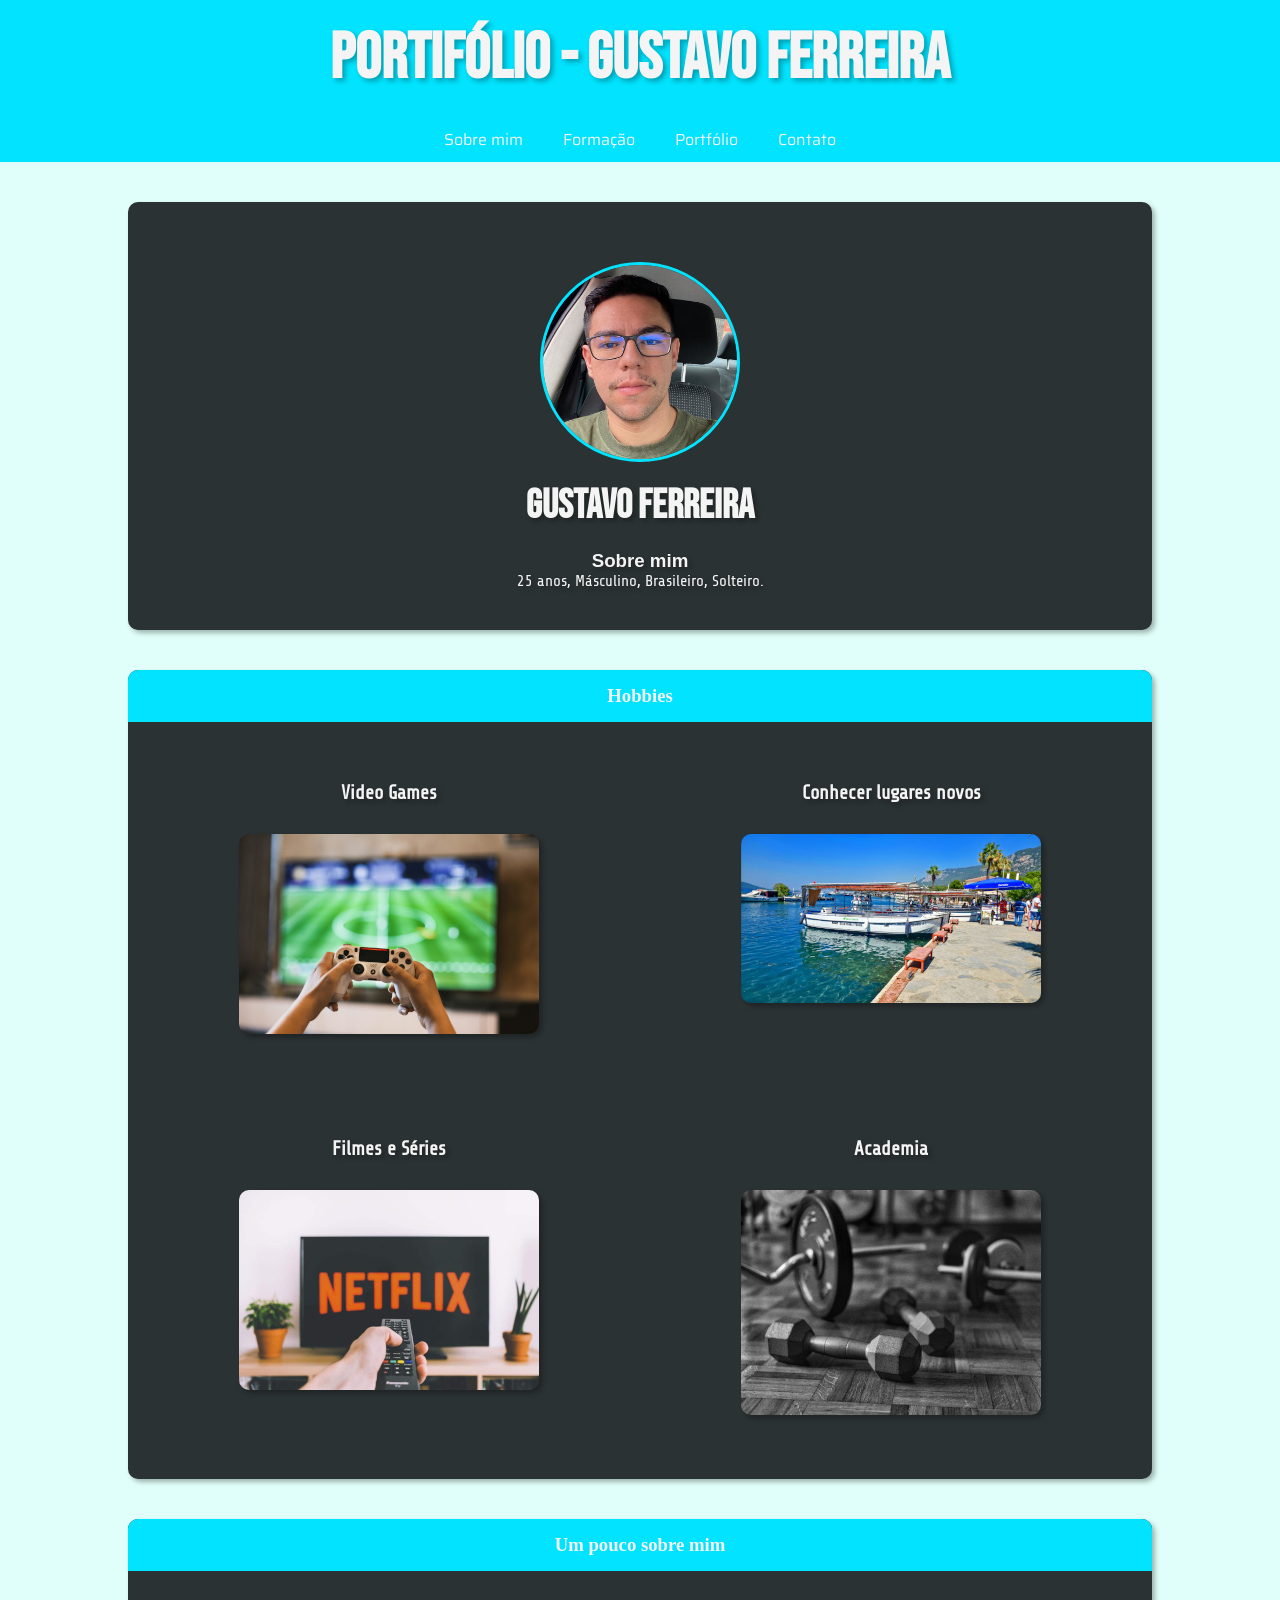
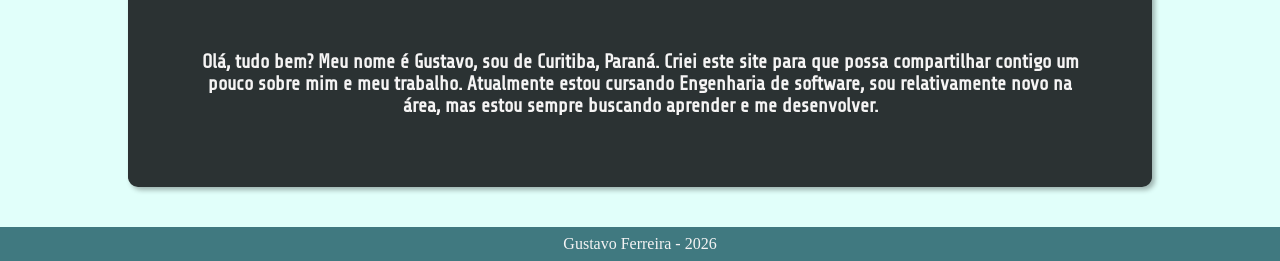
<file: index.html>
<!DOCTYPE html>
<html lang="PT-BR">
<head>
    <meta charset="UTF-8">
    <meta name="viewport" content="width=device-width, initial-scale=1.0">
    <link rel="shortcut icon" href="imagens/icone.png" type="image/x-icon">
    <title>Sobre mim</title>
    <link rel="stylesheet" href="estilos/style.css">
    <link href="https://fonts.googleapis.com/icon?family=Material+Icons" rel="stylesheet">
</head>
<body onresize="mudouTamanho()">
    <!-- Cabeçalho -->
    <header>
        <h1 id="titulo">Portifólio - Gustavo Ferreira</h1>
        <i id="burguer" class="material-icons" onclick="clickMenu()">menu</i>
        <nav id="menu">
            <ul>
                <li><a href="index.html">Sobre mim</a></li>
                <li><a href="paginas/formacao.html">Formação</a></li>
                <li><a href="paginas/portifolio.html">Portfólio</a></li>
                <li><a href="paginas/contato.html">Contato</a></li>
            </ul>
        </nav>
    </header>
    <!-- Sobre mim -->
    <main>
        <section id="info-pessoais">
            <img id="foto-perfil" src="imagens/Gus7-recorte.jpeg" alt="Gustavo Ferreira">
            <h2>Gustavo Ferreira</h2>
            <h3>Sobre mim</h3>
            <p>25 anos, Másculino, Brasileiro, Solteiro.</p>
        </section>
        <section id="hobbies">
            <h3>Hobbies</h3>
            
                <div id="hobbies-container">
                    <div class="itens">
                        <p>Video Games</p>
                            <img class="hobbies" src="imagens/jogando1.jpeg" alt="Video Games">
                    </div>
                    <div class="itens">
                        <p>Conhecer lugares novos</p>
                            <img class="hobbies" src="imagens/lugar1.jpg" alt="Lugares novos">
                    </div>
                    <div class="itens">
                        <p>Filmes e Séries</p>
                            <img class="hobbies" src="imagens/filme1.jpg" alt="Filmes e Séries">
                    </div>
                    <div class="itens">
                        <p>Academia</p>
                            <img class="hobbies" src="imagens/academia1.jpeg" alt="Academia">
                    </div>
                </div>
            
        </section>
        <section id="apresentacao">
            <h3>Um pouco sobre mim</h3>
            <article>
                <p>Olá, tudo bem? Meu nome é Gustavo, sou de Curitiba, Paraná. Criei este site para que possa compartilhar contigo um pouco sobre mim e meu trabalho. Atualmente estou cursando Engenharia de software, sou relativamente novo na área, mas estou sempre buscando aprender e me desenvolver. </p>
            </article>
        </section>
    </main>
    <!-- Rodape -->
    <footer>
        <p>Gustavo Ferreira - 2026</p>
    </footer>
    
    <script>
        //Função para saber se o menu deve aparecer ou não
        function mudouTamanho() {
            if(window.innerWidth <= 600) {
                menu.style.display = 'none'
            } else {
                menu.style.display = 'block'
            }
        }
        //Função para fazer o menu aparecer ou desaparecer por clique
        function clickMenu() {
            if (menu.style.display == 'block') {
                menu.style.display = 'none'
            } else {
                menu.style.display = 'block'
            }
        }
    </script>
</body>
</html>
</file>
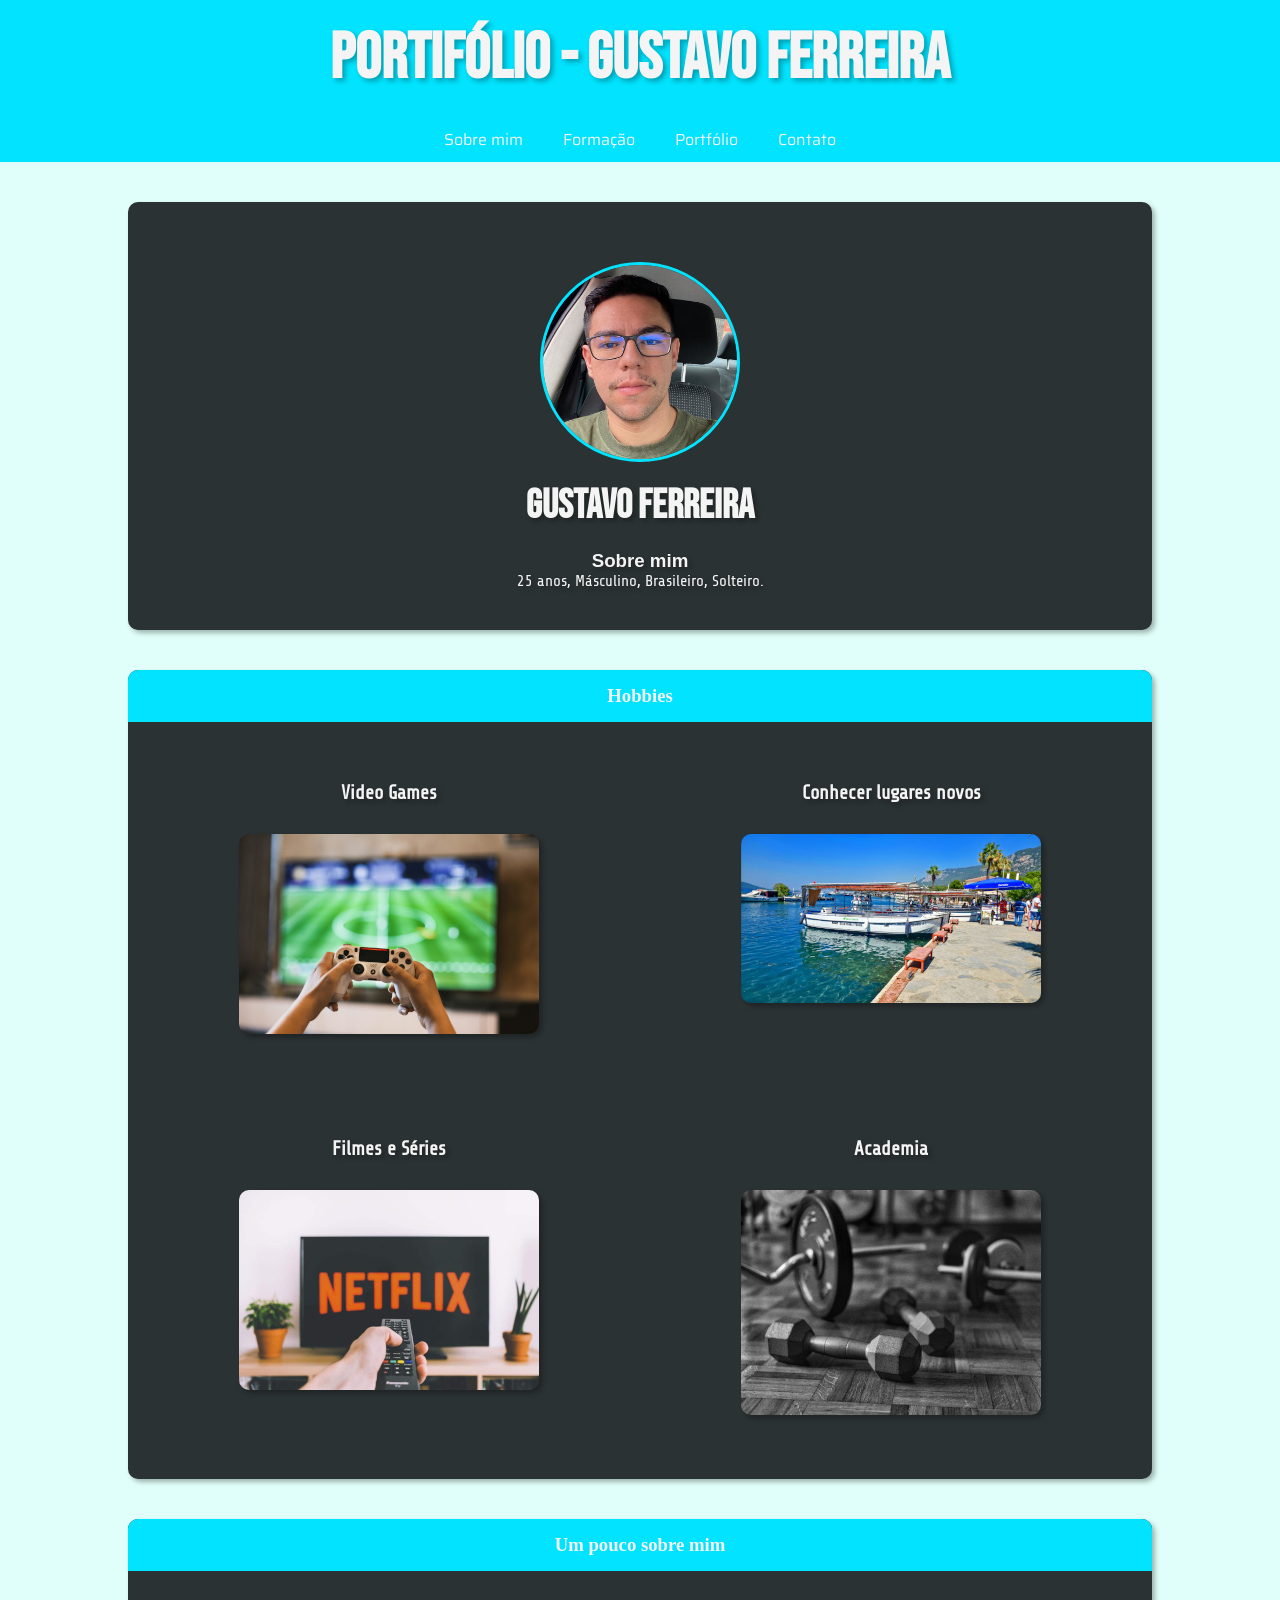
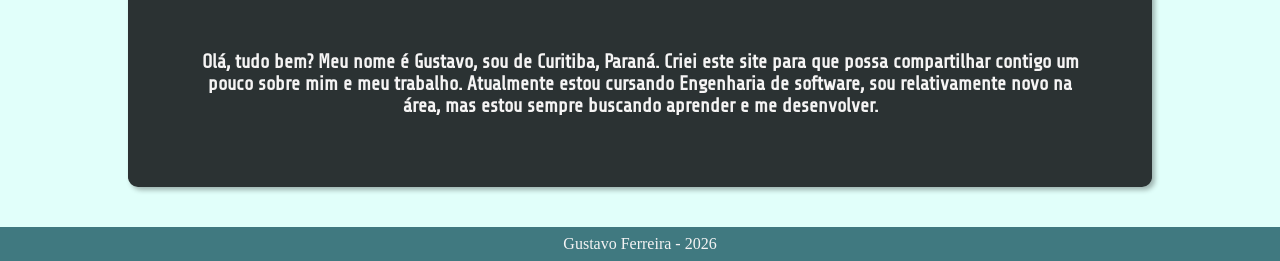
<file: sobre.html>
<!DOCTYPE html>
<html lang="PT-BR">
<head>
    <meta charset="UTF-8">
    <meta name="viewport" content="width=device-width, initial-scale=1.0">
    <link rel="shortcut icon" href="imagens/icone.png" type="image/x-icon">
    <title>Sobre mim</title>
    <link rel="stylesheet" href="estilos/style.css">
    <link href="https://fonts.googleapis.com/icon?family=Material+Icons" rel="stylesheet">
</head>
<body onresize="mudouTamanho()">
    <!-- Cabeçalho -->
    <header>
        <h1 id="titulo">Portifólio - Gustavo Ferreira</h1>
        <i id="burguer" class="material-icons" onclick="clickMenu()">menu</i>
        <nav id="menu">
            <ul>
                <li><a href="sobre.html">Sobre mim</a></li>
                <li><a href="paginas/formacao.html">Formação</a></li>
                <li><a href="paginas/portifolio.html">Portfólio</a></li>
                <li><a href="paginas/contato.html">Contato</a></li>
            </ul>
        </nav>
    </header>
    <!-- Sobre mim -->
    <main>
        <section id="info-pessoais">
            <img id="foto-perfil" src="imagens/Gus7-recorte.jpeg" alt="Gustavo Ferreira">
            <h2>Gustavo Ferreira</h2>
            <h3>Sobre mim</h3>
            <p>25 anos, Másculino, Brasileiro, Solteiro.</p>
        </section>
        <section id="hobbies">
            <h3>Hobbies</h3>
            
                <div id="hobbies-container">
                    <div class="itens">
                        <p>Video Games</p>
                            <img class="hobbies" src="imagens/jogando1.jpeg" alt="Video Games">
                    </div>
                    <div class="itens">
                        <p>Conhecer lugares novos</p>
                            <img class="hobbies" src="imagens/lugar1.jpg" alt="Lugares novos">
                    </div>
                    <div class="itens">
                        <p>Filmes e Séries</p>
                            <img class="hobbies" src="imagens/filme1.jpg" alt="Filmes e Séries">
                    </div>
                    <div class="itens">
                        <p>Academia</p>
                            <img class="hobbies" src="imagens/academia1.jpeg" alt="Academia">
                    </div>
                </div>
            
        </section>
        <section id="apresentacao">
            <h3>Um pouco sobre mim</h3>
            <article>
                <p>Olá, tudo bem? Meu nome é Gustavo, sou de Curitiba, Paraná. Criei este site para que possa compartilhar contigo um pouco sobre mim e meu trabalho. Atualmente estou cursando Engenharia de software, sou relativamente novo na área, mas estou sempre buscando aprender e me desenvolver. </p>
            </article>
        </section>
    </main>
    <!-- Rodape -->
    <footer>
        <p>Gustavo Ferreira - 2026</p>
    </footer>
    
    <script>
        //Função para saber se o menu deve aparecer ou não
        function mudouTamanho() {
            if(window.innerWidth <= 600) {
                menu.style.display = 'none'
            } else {
                menu.style.display = 'block'
            }
        }
        //Função para fazer o menu aparecer ou desaparecer por clique
        function clickMenu() {
            if (menu.style.display == 'block') {
                menu.style.display = 'none'
            } else {
                menu.style.display = 'block'
            }
        }
    </script>
</body>
</html>
</file>
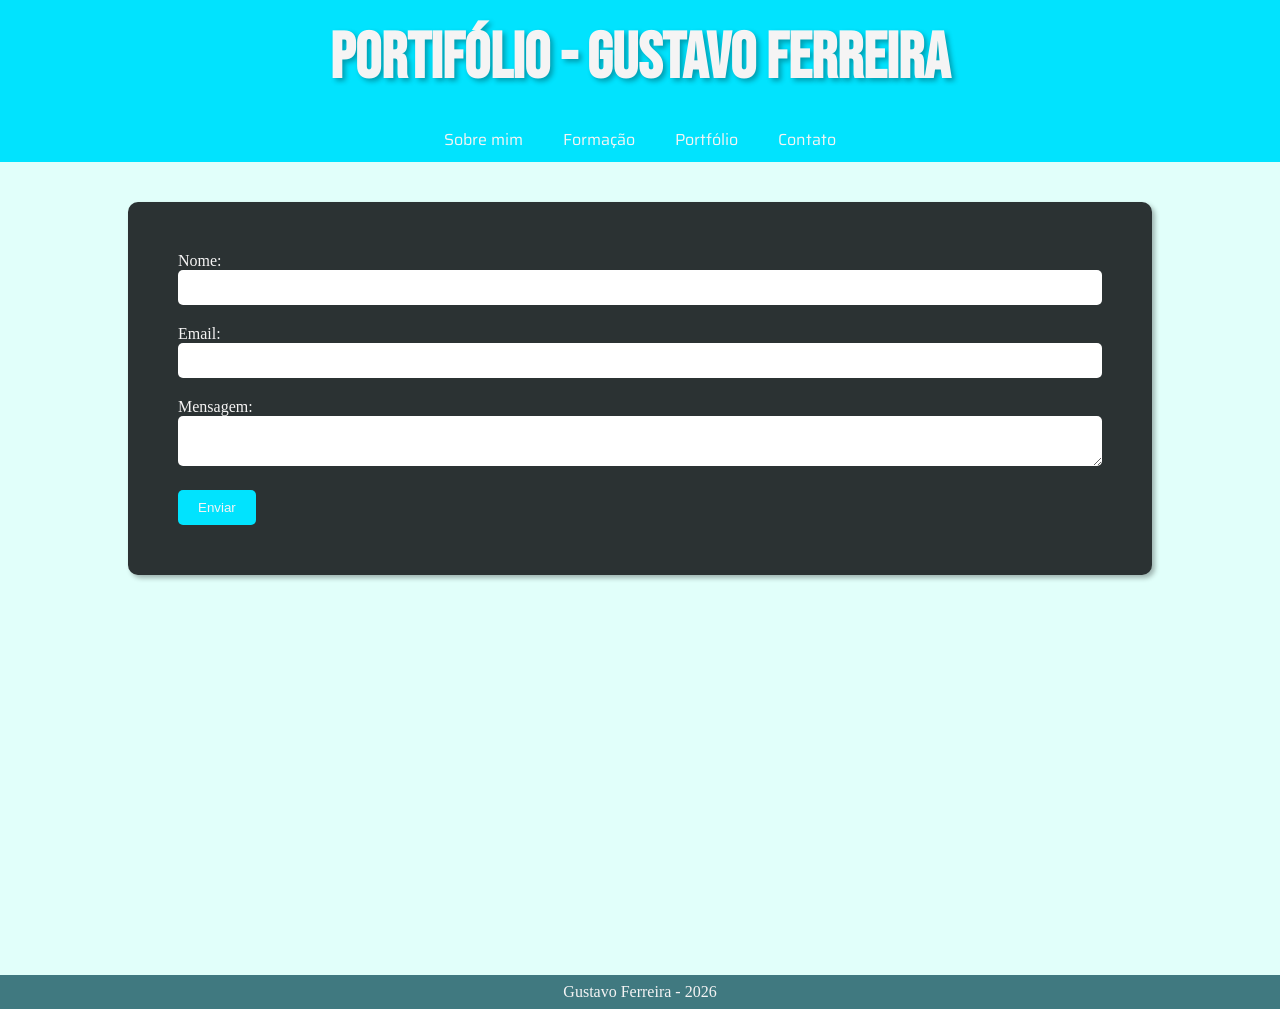
<file: paginas/contato.html>
<!DOCTYPE html>
<html lang="PT-BR">
<head>
    <meta charset="UTF-8">
    <meta name="viewport" content="width=device-width, initial-scale=1.0">
    <link rel="shortcut icon" href="../imagens/icone.png" type="image/x-icon">
    <title>Contato</title>
    <link rel="stylesheet" href="../estilos/style.css">
    <link href="https://fonts.googleapis.com/icon?family=Material+Icons" rel="stylesheet">
</head>
<body onresize="mudouTamanho()">
    <header>
        <h1 id="titulo">Portifólio - Gustavo Ferreira</h1>

        <i id="burguer" class="material-icons" onclick="clickMenu()">menu</i>
        <nav id="menu">
            <ul>
                <li><a href="../index.html">Sobre mim</a></li>
                <li><a href="../paginas/formacao.html">Formação</a></li>
                <li><a href="../paginas/portifolio.html">Portfólio</a></li>
                <li><a href="../paginas/contato.html">Contato</a></li>
            </ul>
        </nav>
    </header>
    <main>
        <form id="formulario">
            <label for="nome">Nome:</label>
            <input type="text" id="nome" name="nome" required>

            <label for="email">Email:</label>
            <input type="email" id="email" name="email" required>

            <label for="mensagem">Mensagem:</label>
            <textarea id="mensagem" name="mensagem" required></textarea>

            <button id="mandar" type="submit" onclick="enviar()">Enviar</button>
        </form>
    </main>
    <footer id="rodape-contato">
        <p>Gustavo Ferreira - 2026</p>
    </footer>

    <script>
        function enviar() {
            const nome = document.getElementById('nome').value;
            const email = document.getElementById('email').value;
            const mensagem = document.getElementById('mensagem').value;

            if (nome && email && mensagem) {
                alert(`Obrigado, ${nome}! Sua mensagem foi enviada com sucesso.`);
                
                document.getElementById('formulario').reset();
            } else {
                alert('Por favor, preencha todos os campos antes de enviar.');
            }
        }
        
        function mudouTamanho() {
            if(window.innerWidth <= 600) {
                menu.style.display = 'none'
            } else {
                menu.style.display = 'block'
            }
        }

        function clickMenu() {
            if (menu.style.display == 'block') {
                menu.style.display = 'none'
            } else {
                menu.style.display = 'block'
            }
        }
    </script>
</body>
</html>
</file>
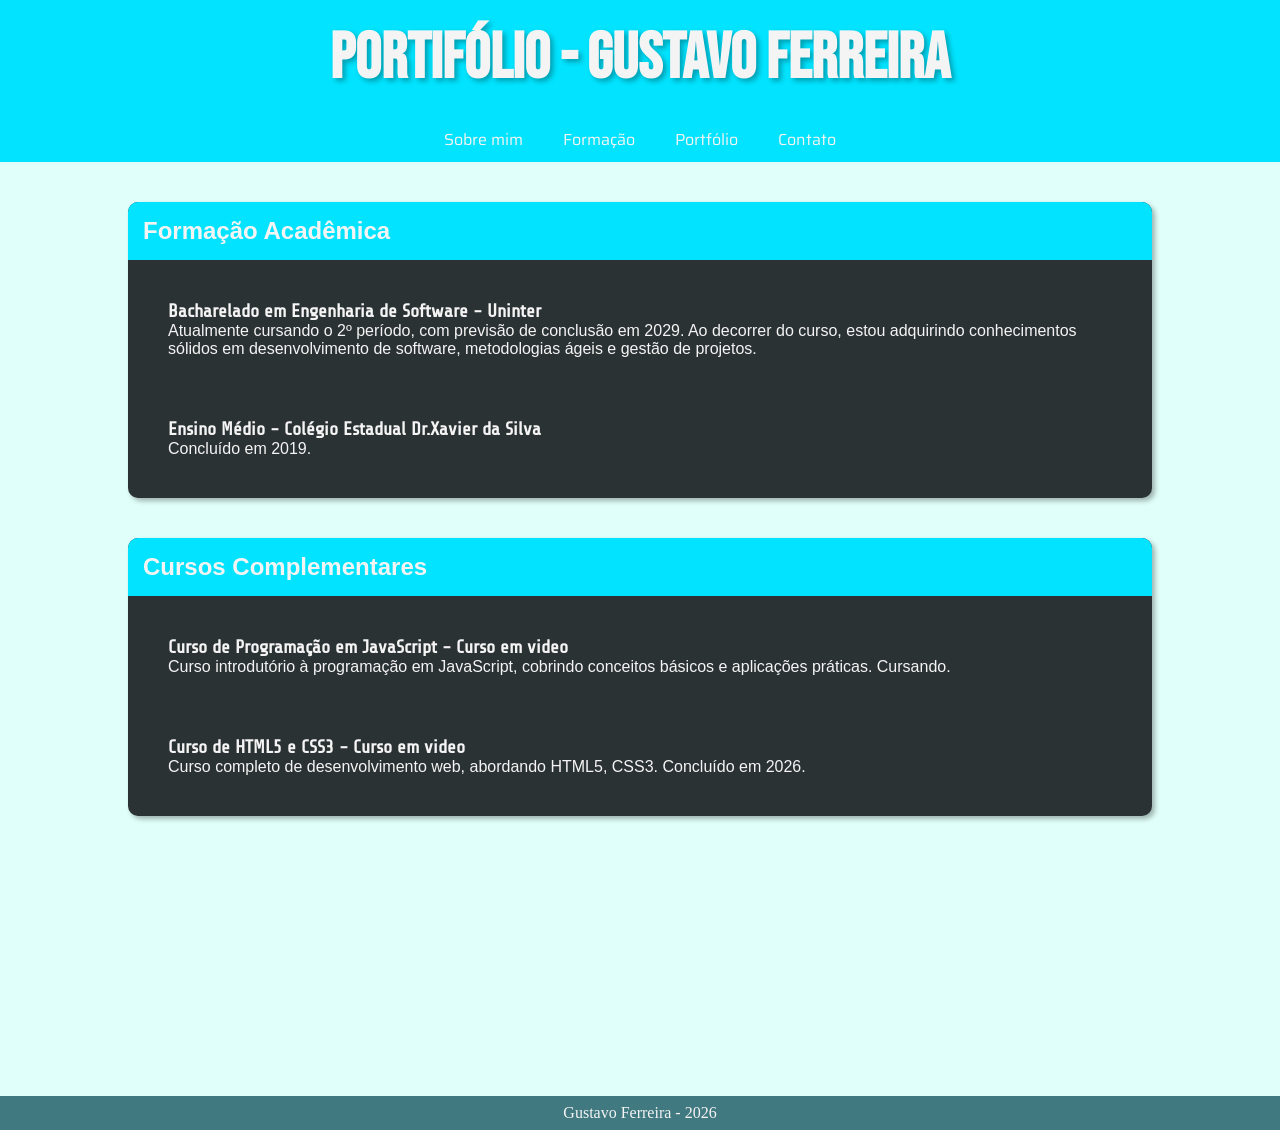
<file: paginas/formacao.html>
<!DOCTYPE html>
<html lang="PT-BR">
<head>
    <meta charset="UTF-8">
    <meta name="viewport" content="width=device-width, initial-scale=1.0">
    <link rel="shortcut icon" href="../imagens/icone.png" type="image/x-icon">
    <title>Formação</title>
    <link rel="stylesheet" href="../estilos/style.css">
    <link href="https://fonts.googleapis.com/icon?family=Material+Icons" rel="stylesheet">
</head>
<body onresize="mudouTamanho()">
    <header>
        <h1 id="titulo">Portifólio - Gustavo Ferreira</h1>
        <i id="burguer" class="material-icons" onclick="clickMenu()">menu</i>
        <nav id="menu">
            <ul>
                <li><a href="../index.html" >Sobre mim</a></li>
                <li><a href="formacao.html">Formação</a></li>
                <li><a href="portifolio.html">Portfólio</a></li>
                <li><a href="contato.html">Contato</a></li>
            </ul>
        </nav>
    </header>
    <main>
        <section class="formacao">
            <h2>Formação Acadêmica</h2>
            <div class="formacao-container">
                <article class="itens-forma">
                    <h3>Bacharelado em Engenharia de Software - Uninter</h3>
                    <p>Atualmente cursando o 2º período, com previsão de conclusão em 2029. Ao decorrer do curso, estou adquirindo conhecimentos sólidos em desenvolvimento de software, metodologias ágeis e gestão de projetos.</p>
                </article>
                <article class="itens-forma">
                    <h3>Ensino Médio - Colégio Estadual Dr.Xavier da Silva</h3>
                    <p>Concluído em 2019.</p>
                </article>
            </div>
        </section>
        <section class="formacao">
            <h2>Cursos Complementares</h2>
            <div class="formacao-container">
                <article class="itens-forma">
                    <h3>Curso de Programação em JavaScript - Curso em video</h3>
                    <p>Curso introdutório à programação em JavaScript, cobrindo conceitos básicos e aplicações práticas. Cursando.</p>
                </article>
                <article class="itens-forma">
                    <h3>Curso de HTML5 e CSS3 - Curso em video</h3>
                    <p>Curso completo de desenvolvimento web, abordando HTML5, CSS3. Concluído em 2026.</p>
                </article>
            </div>            
        </section>
    </main>
    <footer id="rodape-forma">
        <p>Gustavo Ferreira - 2026</p>
    </footer>

    <script>
        function clickMenu() {
            if (menu.style.display == 'block') {
                menu.style.display = 'none'
            } else {
                menu.style.display = 'block'
            }
        }

        function mudouTamanho() {
            if(window.innerWidth <= 600) {
                menu.style.display = 'none'
            } else {
                menu.style.display = 'block'
            }
        }
    </script>

</body>
</html>
</file>
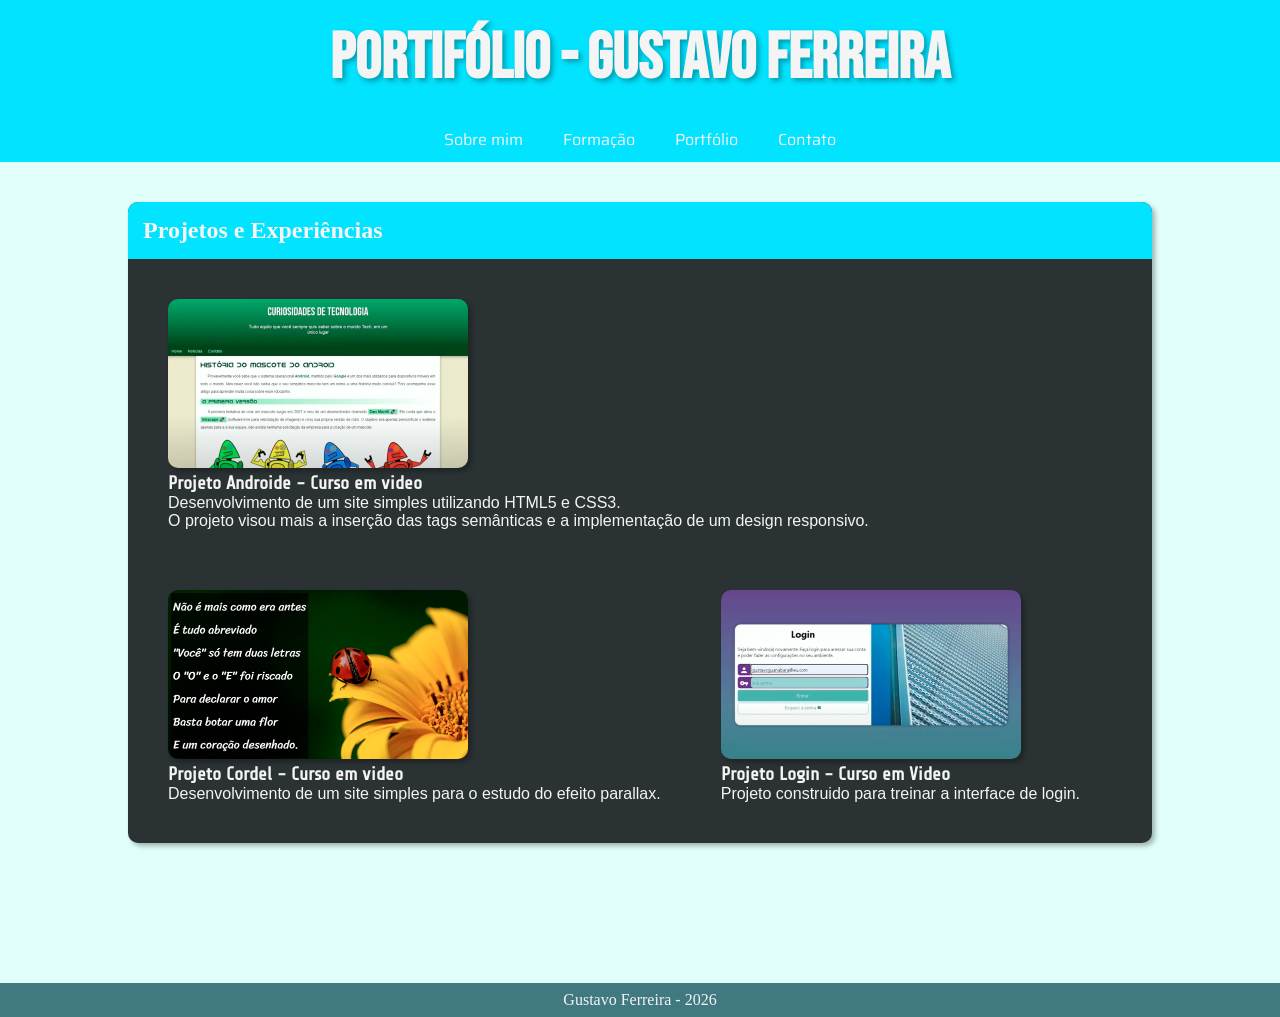
<file: paginas/portifolio.html>
<!DOCTYPE html>
<html lang="PT-BR">
<head>
    <meta charset="UTF-8">
    <meta name="viewport" content="width=device-width, initial-scale=1.0">
    <link rel="shortcut icon" href="../imagens/icone.png" type="image/x-icon">
    <title>Portfólio</title>
    <link rel="stylesheet" href="../estilos/style.css">
    <link href="https://fonts.googleapis.com/icon?family=Material+Icons" rel="stylesheet">
</head>
<body onresize="mudouTamanho()">
    <header>
        <h1 id="titulo">Portifólio - Gustavo Ferreira</h1>
        <i id="burguer" class="material-icons" onclick="clickMenu()">menu</i>
        <nav id="menu">
            <ul>
                <li><a href="../index.html">Sobre mim</a></li>
                <li><a href="../paginas/formacao.html">Formação</a></li>
                <li><a href="../paginas/portifolio.html">Portfólio</a></li>
                <li><a href="../paginas/contato.html">Contato</a></li>
            </ul>
        </nav>
    </header>
    <main>
        <section class="portifolio">
            <h2>Projetos e Experiências</h2>
            <div class="portifolio-container">
                <article class="itens-porti">
                    <img class="img-projeto" src="../imagens/projeto-03-android.jpg" alt="Projeto Android">
                    <div>
                        <h3>Projeto Androide - Curso em video</h3>
                        <p>Desenvolvimento de um site simples utilizando HTML5 e CSS3.<br> O projeto visou mais a inserção das tags semânticas e a implementação de um design responsivo.</p>
                    </div>
                </article>
                <article class="itens-porti">
                    <img class="img-projeto" src="../imagens/projeto-02-cordel.jpg" alt="Projeto Cordel">
                    <div>
                        <h3>Projeto Cordel - Curso em video</h3>
                        <p>Desenvolvimento de um site simples para o estudo do efeito parallax.</p>
                    </div>
                </article>
                <article class="itens-porti">
                    <img class="img-projeto" src="../imagens/projeto-05-login.jpg" alt="Projeto Login">
                    <div>
                        <h3>Projeto Login - Curso em Video</h3>
                        <p>Projeto construido para treinar a interface de login.</p>
                    </div>
                </article>
            </div>
        </section>
    </main>
    <footer id="rodape-porti">
        <p>Gustavo Ferreira - 2026</p>
    </footer>

    <script>
        function clickMenu() {
            if (menu.style.display == 'block') {
                menu.style.display = 'none'
            } else {
                menu.style.display = 'block'
            }
        }

        function mudouTamanho() {
            if(window.innerWidth <= 600) {
                menu.style.display = 'none'
            } else {
                menu.style.display = 'block'
            }
        }
    </script>
</body>
</html>
</file>
<file: estilos/style.css>
@charset "UTF-8";

@import url('https://fonts.googleapis.com/css2?family=Bebas+Neue&display=swap');

@import url('https://fonts.googleapis.com/css2?family=Saira:ital,wght@0,100..900;1,100..900&display=swap');

@import url('https://fonts.googleapis.com/css2?family=Share+Tech&display=swap');

:root {
    --cor-primaria: #01E3FE;
    --cor-secundaria: #2B3233;
    --cor-complementar: #407980;
}

* {
    margin: 0;
    padding: 0;
    box-sizing: border-box;
}

body {
    background-color: rgb(225, 255, 250);
}

i#burguer {
    display: none;
    color: rgb(245, 244, 244);
    font-size: 2em;
    padding: 10px;
}

header {
    background-color: var(--cor-primaria);
}

#titulo {
    font-family: "Bebas Neue", sans-serif;
    font-size: 4em;
    color: rgb(245, 244, 244);
    text-align: center;
    padding: 20px 0;
    text-shadow: 3px 3px 5px rgba(0, 0, 0, 0.3);
}

nav ul {
    font-family: "Saira", sans-serif;
    display: flex;
    justify-content: center;
    list-style: none;
    padding: 10px 0;
    gap: 10px;
}

nav ul li a {
    color: rgb(245, 244, 244);
    text-decoration: none;
    padding: 10px 15px;
    border-radius: 5px;
    transition: background-color 0.3s ease;
}

nav ul li a:hover {
    background-color: var(--cor-complementar);
}

#info-pessoais {
    margin: 40px auto;
    max-width: 80vw;
    font-family: "Share Tech", sans-serif;
    background-color: var(--cor-secundaria);
    color: rgb(245, 244, 244);
    padding: 40px 20px;
    text-align: center;
    border-radius: 10px;
    min-width: 300px;
    box-shadow: 3px 3px 5px rgba(0, 0, 0, 0.3);
    text-shadow: 3px 3px 5px rgba(0, 0, 0, 0.3);
}

#info-pessoais h2 {
    font-family: "Bebas Neue", sans-serif;
    font-size: 2.5em;
    margin-bottom: 20px;
    text-shadow: 3px 3px 5px rgba(0, 0, 0, 0.3);
}

#info-pessoais h3 {
    margin-top: 20px;
    font-family: Arial, Helvetica, sans-serif;
    text-shadow: 3px 3px 5px rgba(0, 0, 0, 0.3);
    font-weight: bolder;
}

img#foto-perfil {
    display: block;
    margin: 20px auto;
    max-width: 200px;
    border-radius: 50%;
    border: 3px solid var(--cor-primaria);
}

#hobbies {
    margin: 40px auto;
    max-width: 80vw;
    background-color: var(--cor-secundaria);
    color: rgb(245, 244, 244);   
    text-align: center;
    border-radius: 10px;
    min-width: 300px;
    box-shadow: 3px 3px 5px rgba(0, 0, 0, 0.3);
}

#hobbies h3 {
    padding: 15px;
    background-color: var(--cor-primaria);
    border-radius: 10px 10px 0 0;
}

img.hobbies {
    
    margin: 20px auto;
    border-radius: 10px;
    box-shadow: 3px 3px 5px rgba(0, 0, 0, 0.3);
}

img.hobbies:hover {
    transform: scale(1.05);
    transition: transform 0.3s ease;
}

#hobbies p {
    font-family: "Share Tech", sans-serif;
    margin: 20px 0 10px;
    font-size: 1.2em;
    font-weight: bolder;
    text-shadow: 3px 3px 5px rgba(0, 0, 0, 0.3);
}

#hobbies-container {
    display: flex;
    flex-wrap: wrap;
    gap: 20px;
    justify-content: center;
    padding: 20px;
}

.itens {
    border-radius: 5px;
    flex: auto;
    padding: 20px;
    transition: background-color 0.3s ;
}

section#apresentacao {
    margin: 40px auto;
    max-width: 80vw;
    background-color: var(--cor-secundaria);
    color: rgb(245, 244, 244);   
    text-align: center;
    border-radius: 10px;
    min-width: 300px;
    box-shadow: 3px 3px 5px rgba(0, 0, 0, 0.3);
}

#apresentacao h3 {
    padding: 15px;
    background-color: var(--cor-primaria);
    border-radius: 10px 10px 0 0;
}

#apresentacao p {
    font-family: "Share Tech", sans-serif;
    margin: 20px 0 10px;
    font-size: 1.2em;
    font-weight: bolder;
}

#apresentacao article {
    padding: 60px;
}

footer {
    background-color: var(--cor-complementar);
    color: rgb(245, 244, 244);
    text-align: center;
    padding: 8px 0;
    margin-top: 40px;
}

/* Página de Formação */

.formacao {
    margin: 40px auto;
    max-width: 80vw;
    background-color: var(--cor-secundaria);
    color: rgb(245, 244, 244);   
    border-radius: 10px;
    min-width: 300px;
    box-shadow: 3px 3px 5px rgba(0, 0, 0, 0.3);
    font-family: Arial, Helvetica, sans-serif;
}

.itens-forma h3 {
    font-family: "Share Tech", sans-serif;
}

.itens-forma {
    border-radius: 5px;
    padding: 20px;
    transition: background-color 0.3s ;
}

.itens-forma:hover {
    background-color: var(--cor-complementar);
    transform: translate(3px, 3px);
}

.formacao-container {
    padding: 20px;
    display: flex;
    flex-wrap: wrap;
    gap: 20px;
    columns: 0;
}

.formacao h2 {
    padding: 15px;
    background-color: var(--cor-primaria);
    border-radius: 10px 10px 0 0;     
}

#rodape-forma {
    margin-top: 280px;
}

/* Página de Portfólio */

.portifolio {
    margin: 40px auto;
    max-width: 80vw;
    background-color: var(--cor-secundaria);
    color: rgb(245, 244, 244);   
    border-radius: 10px;
    min-width: 300px;
    box-shadow: 3px 3px 5px rgba(0, 0, 0, 0.3);
}

.portifolio h2 {
    padding: 15px;
    background-color: var(--cor-primaria);
    border-radius: 10px 10px 0 0;     
}

.itens-porti h3 {
    font-family: "Share Tech", sans-serif;
}

.itens-porti {
    font-family: Arial, Helvetica, sans-serif;
    border-radius: 5px;
    padding: 20px;
    transition: background-color 0.3s ;
}

.itens-porti:hover {
    background-color: var(--cor-complementar);
    transform: translate(3px, 3px);
}

.portifolio-container {
    padding: 20px;
    display: flex;
    flex-wrap: wrap;
    gap: 20px;
    columns: 0;
}

.img-projeto {
    max-width: 300px;
    border-radius: 10px;
    box-shadow: 3px 3px 5px rgba(0, 0, 0, 0.3);
}

#rodape-porti {
    margin-top: 140px;
}

/* Página de Contato */

#formulario {
    padding: 50px;
    margin: 40px auto;
    max-width: 80vw;
    background-color: var(--cor-secundaria);
    color: rgb(245, 244, 244);   
    border-radius: 10px;
    min-width: 300px;
    box-shadow: 3px 3px 5px rgba(0, 0, 0, 0.3);
}

#nome, #email, #mensagem {
    width: 100%;
    padding: 10px;
    margin-bottom: 20px;
    border: none;
    border-radius: 5px;
}

#mandar {
    background-color: var(--cor-primaria);
    color: rgb(245, 244, 244);
    border: none;
    padding: 10px 20px;
    border-radius: 5px;
    cursor: pointer;
    transition: background-color 0.3s ease;
}

#mandar:hover {
    background-color: var(--cor-complementar);
}

#rodape-contato {
    margin-top: 400px;
}

@media screen and (max-width: 600px) {
    i#burguer {
        display: block;       
        cursor: pointer;
        text-align: center;
    }

    nav {
        display: none;
    }

    nav ul {
        flex-direction: column;
        align-items: center;
    }

    nav > ul > li {
        display: block;
    }
    
}
</file>
